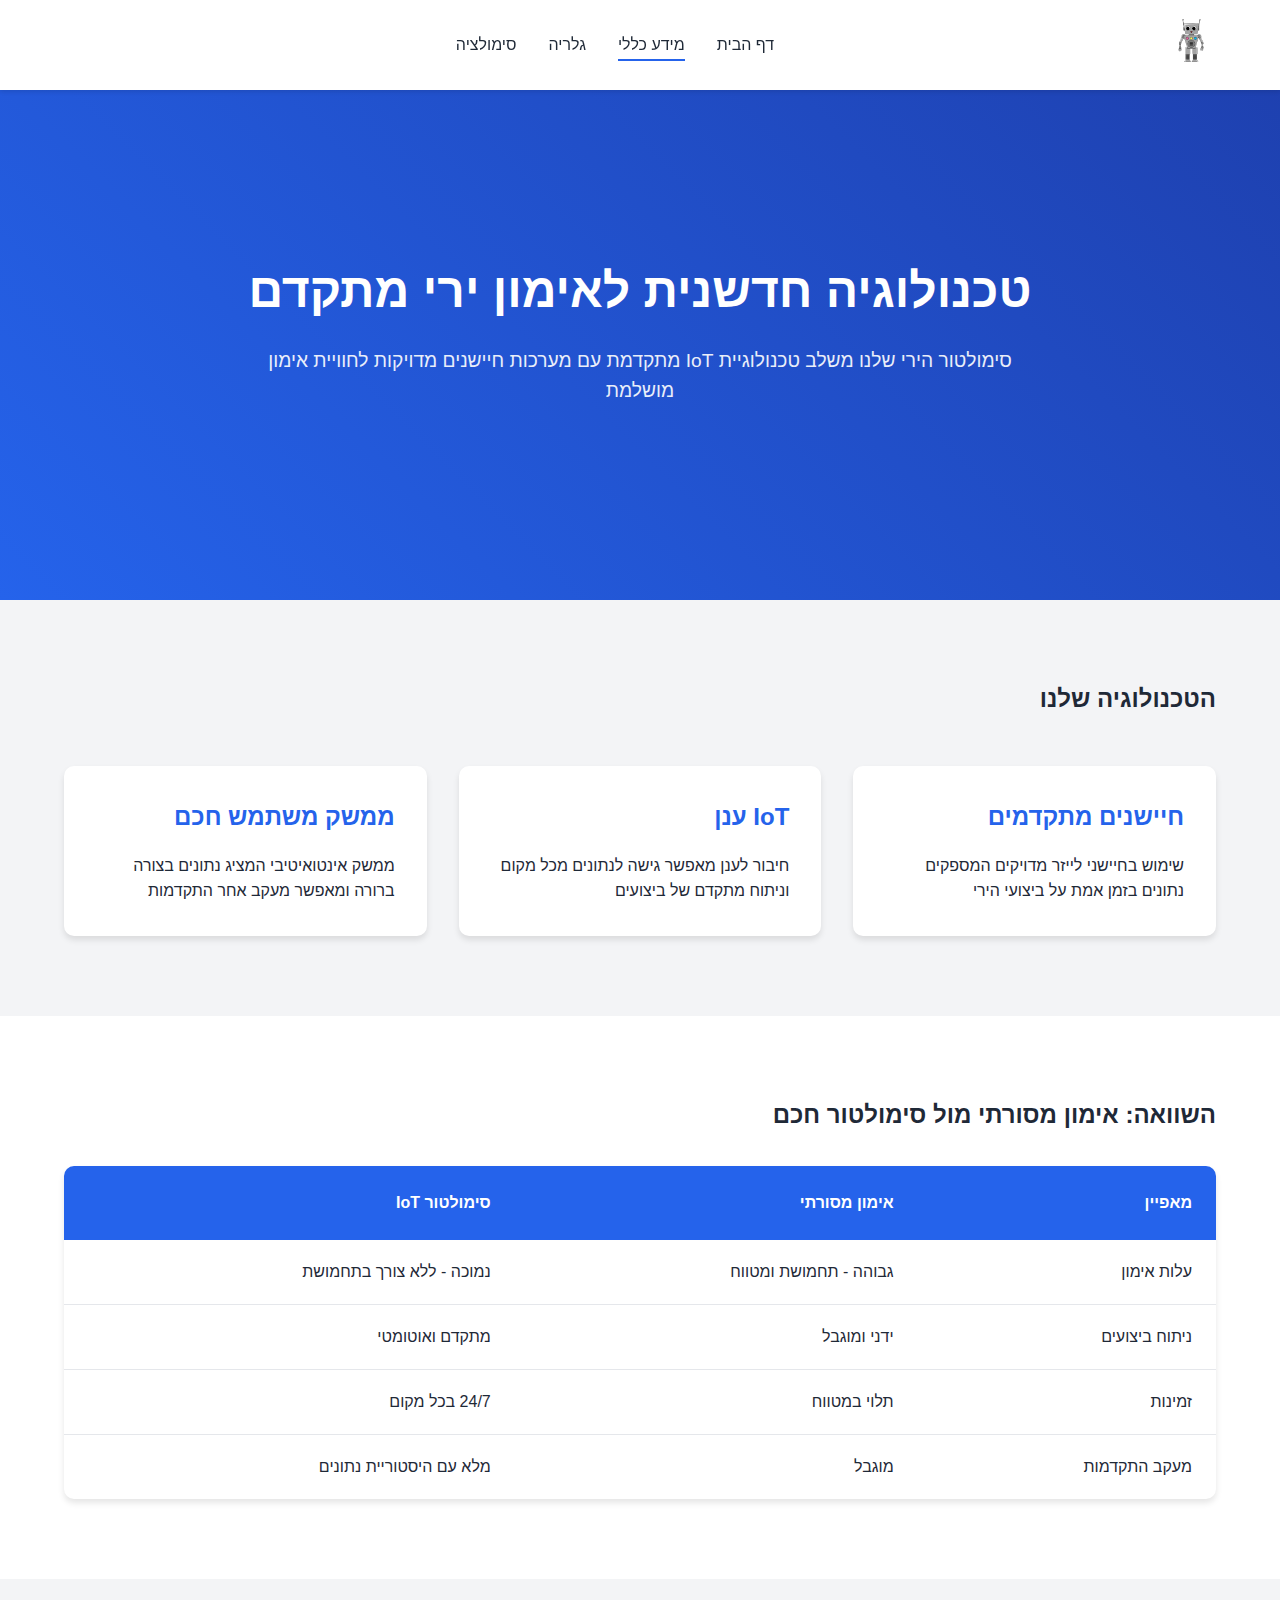
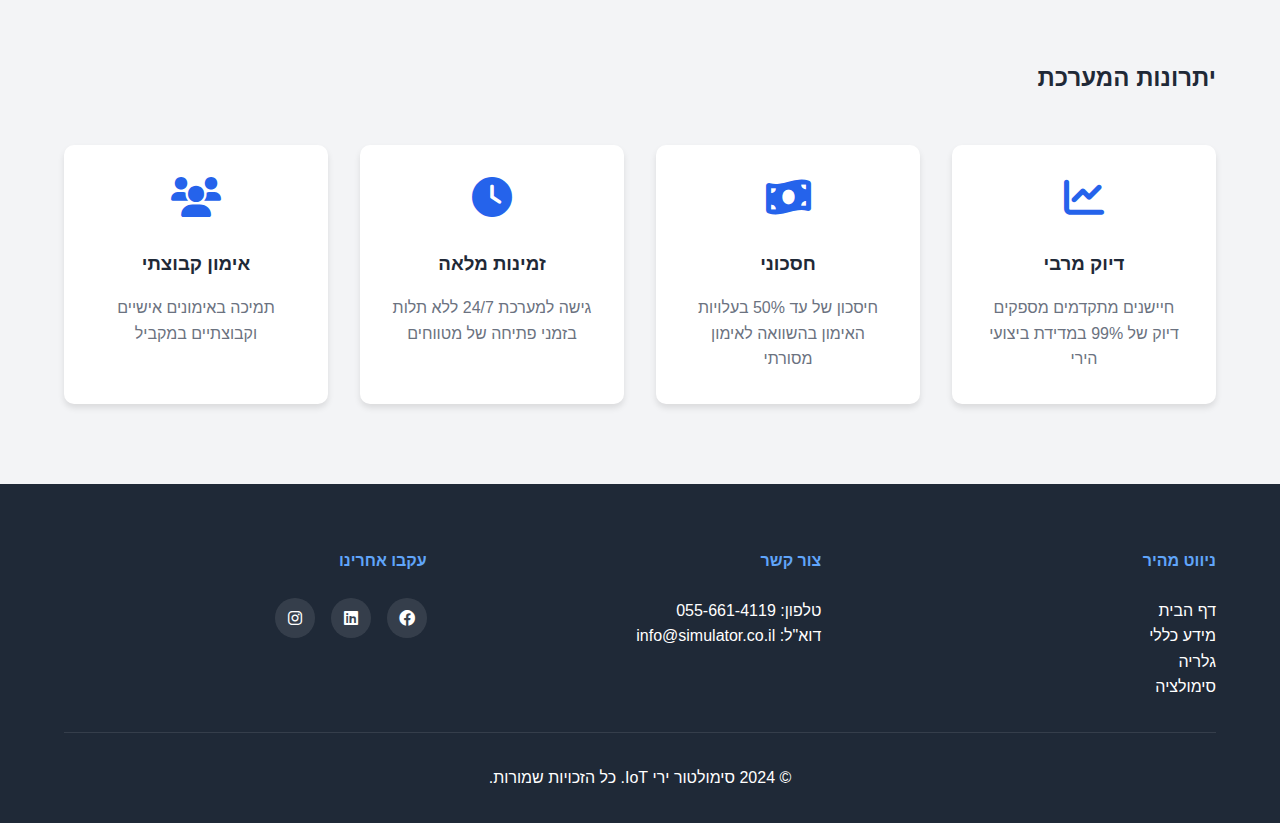
<file: about.html>
<!DOCTYPE html>
<html lang="he" dir="rtl">
<head>
    <meta charset="UTF-8">
    <meta name="viewport" content="width=device-width, initial-scale=1.0">
    <title>אודות - סימולטור ירי IoT</title>
    <link rel="stylesheet" href="css/style.css">
    <link rel="stylesheet" href="https://cdnjs.cloudflare.com/ajax/libs/font-awesome/6.0.0/css/all.min.css">
</head>
<body>
    <!-- Header Section -->
    <header>
        <nav class="navbar">
            <div class="logo">
                <img src="images/logo.png" alt="לוגו סימולטור ירי IoT" class="nav-logo">
            </div>
            <ul class="nav-links">
                <li><a href="index.html">דף הבית</a></li>
                <li><a href="about.html" class="active">מידע כללי</a></li>
                <li><a href="gallery.html">גלריה</a></li>
                <li><a href="simulation.html">סימולציה</a></li>
            </ul>
            <div class="hamburger">
                <span></span>
                <span></span>
                <span></span>
            </div>
        </nav>
    </header>

    <!-- About Hero Section -->
    <section class="about-hero">
        <div class="about-hero-content">
            <h1>טכנולוגיה חדשנית לאימון ירי מתקדם</h1>
            <p>סימולטור הירי שלנו משלב טכנולוגיית IoT מתקדמת עם מערכות חיישנים מדויקות לחוויית אימון מושלמת</p>
        </div>
    </section>

    <!-- Technology Section -->
    <section class="tech-section">
        <h2>הטכנולוגיה שלנו</h2>
        <div class="tech-grid">
            <div class="tech-card">
                <h3>חיישנים מתקדמים</h3>
                <p>שימוש בחיישני לייזר מדויקים המספקים נתונים בזמן אמת על ביצועי הירי</p>
            </div>
            <div class="tech-card">
                <h3>IoT ענן</h3>
                <p>חיבור לענן מאפשר גישה לנתונים מכל מקום וניתוח מתקדם של ביצועים</p>
            </div>
            <div class="tech-card">
                <h3>ממשק משתמש חכם</h3>
                <p>ממשק אינטואיטיבי המציג נתונים בצורה ברורה ומאפשר מעקב אחר התקדמות</p>
            </div>
        </div>
    </section>

    <!-- Comparison Section -->
    <section class="comparison-section">
        <h2>השוואה: אימון מסורתי מול סימולטור חכם</h2>
        <div class="table-container">
            <table class="comparison-table">
                <thead>
                    <tr>
                        <th>מאפיין</th>
                        <th>אימון מסורתי</th>
                        <th>סימולטור IoT</th>
                    </tr>
                </thead>
                <tbody>
                    <tr>
                        <td>עלות אימון</td>
                        <td>גבוהה - תחמושת ומטווח</td>
                        <td>נמוכה - ללא צורך בתחמושת</td>
                    </tr>
                    <tr>
                        <td>ניתוח ביצועים</td>
                        <td>ידני ומוגבל</td>
                        <td>מתקדם ואוטומטי</td>
                    </tr>
                    <tr>
                        <td>זמינות</td>
                        <td>תלוי במטווח</td>
                        <td>24/7 בכל מקום</td>
                    </tr>
                    <tr>
                        <td>מעקב התקדמות</td>
                        <td>מוגבל</td>
                        <td>מלא עם היסטוריית נתונים</td>
                    </tr>
                </tbody>
            </table>
        </div>
    </section>

    <!-- Features Section -->
    <section class="features-about">
        <h2>יתרונות המערכת</h2>
        <div class="features-about-grid">
            <div class="feature-about-card">
                <i class="fas fa-chart-line"></i>
                <h3>דיוק מרבי</h3>
                <p>חיישנים מתקדמים מספקים דיוק של 99% במדידת ביצועי הירי</p>
            </div>
            <div class="feature-about-card">
                <i class="fas fa-money-bill-wave"></i>
                <h3>חסכוני</h3>
                <p>חיסכון של עד 50% בעלויות האימון בהשוואה לאימון מסורתי</p>
            </div>
            <div class="feature-about-card">
                <i class="fas fa-clock"></i>
                <h3>זמינות מלאה</h3>
                <p>גישה למערכת 24/7 ללא תלות בזמני פתיחה של מטווחים</p>
            </div>
            <div class="feature-about-card">
                <i class="fas fa-users"></i>
                <h3>אימון קבוצתי</h3>
                <p>תמיכה באימונים אישיים וקבוצתיים במקביל</p>
            </div>
        </div>
    </section>

    <!-- Footer -->
    <footer>
        <div class="footer-content">
            <div class="footer-section">
                <h4>ניווט מהיר</h4>
                <ul>
                    <li><a href="index.html">דף הבית</a></li>
                    <li><a href="about.html">מידע כללי</a></li>
                    <li><a href="gallery.html">גלריה</a></li>
                    <li><a href="simulation.html">סימולציה</a></li>
                </ul>
            </div>
            <div class="footer-section">
                <h4>צור קשר</h4>
                <p>טלפון: 055-661-4119</p>
                <p>דוא"ל: info@simulator.co.il</p>
            </div>
            <div class="footer-section">
                <h4>עקבו אחרינו</h4>
                <div class="social-links">
                    <a href="#"><i class="fab fa-facebook"></i></a>
                    <a href="#"><i class="fab fa-linkedin"></i></a>
                    <a href="#"><i class="fab fa-instagram"></i></a>
                </div>
            </div>
        </div>
        <div class="footer-bottom">
            <p>&copy; 2024 סימולטור ירי IoT. כל הזכויות שמורות.</p>
        </div>
    </footer>
</body>
</html>
</file>
<file: css/style.css>
/* Reset & Base Styles */
* {
    margin: 0;
    padding: 0;
    box-sizing: border-box;
}

:root {
    --primary-color: #2563eb;
    --secondary-color: #1e40af;
    --accent-color: #60a5fa;
    --text-color: #1f2937;
    --light-text: #6b7280;
    --background-color: #ffffff;
    --light-background: #f3f4f6;
    --border-color: #e5e7eb;
}

body {
    font-family: 'Segoe UI', 'Arial', sans-serif;
    line-height: 1.6;
    color: var(--text-color);
    background-color: var(--background-color);
    direction: rtl;
}

/* Header & Navigation */
.navbar {
    display: flex;
    justify-content: space-between;
    align-items: center;
    padding: 1rem 5%;
    background-color: var(--background-color);
    box-shadow: 0 2px 4px rgba(0, 0, 0, 0.1);
    position: fixed;
    top: 0;
    left: 0;
    right: 0;
    z-index: 1000;
}

.logo img {
    height: 50px;
    width: auto;
}

.nav-links {
    display: flex;
    gap: 2rem;
    list-style: none;
}

.nav-links a {
    text-decoration: none;
    color: var(--text-color);
    font-weight: 500;
    position: relative;
    padding: 0.5rem 0;
}

.nav-links a::after {
    content: '';
    position: absolute;
    bottom: 0;
    left: 0;
    right: 0;
    height: 2px;
    background-color: var(--primary-color);
    transform: scaleX(0);
    transition: transform 0.3s ease;
}

.nav-links a:hover::after,
.nav-links a.active::after {
    transform: scaleX(1);
}

/* Hero Section */
.hero {
    display: flex;
    align-items: center;
    min-height: 100vh;
    padding: 5rem 5%;
    background: linear-gradient(135deg, var(--background-color) 0%, var(--light-background) 100%);
}

.hero-content {
    flex: 1;
    padding-left: 2rem;
}

.hero h1 {
    font-size: 3.5rem;
    margin-bottom: 1.5rem;
    color: var(--text-color);
}

.hero p {
    font-size: 1.25rem;
    color: var(--light-text);
    margin-bottom: 2rem;
}

.hero-image {
    flex: 1;
    display: flex;
    justify-content: center;
    align-items: center;
}

.hero-image {
    position: relative;
    overflow: hidden;
    border-radius: 10px;
    box-shadow: 0 20px 25px -5px rgba(0, 0, 0, 0.1);
}

.hero-image img {
    max-width: 100%;
    height: auto;
    display: block;
}

.hero-overlay {
    position: absolute;
    top: 0;
    left: 0;
    right: 0;
    bottom: 0;
    background: linear-gradient(135deg, rgba(37, 99, 235, 0.1) 0%, rgba(30, 64, 175, 0.2) 100%);
}

.pulse-effect {
    position: absolute;
    top: 50%;
    left: 50%;
    transform: translate(-50%, -50%);
    width: 100px;
    height: 100px;
    background: rgba(96, 165, 250, 0.2);
    border-radius: 50%;
    animation: pulse 2s infinite;
}

@keyframes pulse {
    0% {
        transform: translate(-50%, -50%) scale(1);
        opacity: 1;
    }
    100% {
        transform: translate(-50%, -50%) scale(2);
        opacity: 0;
    }
}

/* Buttons */
.btn {
    display: inline-block;
    padding: 1rem 2rem;
    border-radius: 8px;
    font-weight: 600;
    text-decoration: none;
    transition: transform 0.3s ease, box-shadow 0.3s ease;
}

.btn:hover {
    transform: translateY(-2px);
    box-shadow: 0 10px 15px -3px rgba(0, 0, 0, 0.1);
}

.btn.primary {
    background-color: var(--primary-color);
    color: white;
}

.btn.secondary {
    background-color: transparent;
    border: 2px solid var(--primary-color);
    color: var(--primary-color);
}

/* Features Section */
.features {
    padding: 5rem 5%;
    background-color: var(--light-background);
}

.features h2 {
    text-align: center;
    font-size: 2.5rem;
    margin-bottom: 3rem;
}

.features-grid {
    display: grid;
    grid-template-columns: repeat(auto-fit, minmax(250px, 1fr));
    gap: 2rem;
}

.feature-card {
    background-color: var(--background-color);
    padding: 2rem;
    border-radius: 10px;
    text-align: center;
    box-shadow: 0 4px 6px -1px rgba(0, 0, 0, 0.1);
    transition: transform 0.3s ease;
}

.feature-card:hover {
    transform: translateY(-5px);
}

.feature-card i {
    font-size: 2.5rem;
    color: var(--primary-color);
    margin-bottom: 1rem;
}

.feature-card h3 {
    margin-bottom: 1rem;
    color: var(--text-color);
}

/* Video Section */
.demo-video {
    padding: 5rem 5%;
    text-align: center;
}

.video-container {
    position: relative;
    max-width: 800px;
    margin: 0 auto;
    border-radius: 10px;
    overflow: hidden;
    box-shadow: 0 20px 25px -5px rgba(0, 0, 0, 0.1);
}

.play-button {
    position: absolute;
    top: 50%;
    left: 50%;
    transform: translate(-50%, -50%);
    background-color: rgba(255, 255, 255, 0.9);
    width: 80px;
    height: 80px;
    border-radius: 50%;
    display: flex;
    align-items: center;
    justify-content: center;
    cursor: pointer;
    transition: transform 0.3s ease;
}

.play-button:hover {
    transform: translate(-50%, -50%) scale(1.1);
}

.play-button i {
    font-size: 2rem;
    color: var(--primary-color);
}

/* Stats Section */
.stats {
    padding: 5rem 5%;
    background-color: var(--primary-color);
    color: white;
}

.stats-grid {
    display: grid;
    grid-template-columns: repeat(auto-fit, minmax(200px, 1fr));
    gap: 2rem;
    text-align: center;
}

.stat-card h3 {
    font-size: 3rem;
    margin-bottom: 0.5rem;
}

/* Footer */
footer {
    background-color: var(--text-color);
    color: white;
    padding: 4rem 5% 2rem;
}

.footer-content {
    display: grid;
    grid-template-columns: repeat(auto-fit, minmax(200px, 1fr));
    gap: 2rem;
    margin-bottom: 2rem;
}

.footer-section h4 {
    margin-bottom: 1.5rem;
    color: var(--accent-color);
}

.footer-section ul {
    list-style: none;
}

.footer-section a {
    color: white;
    text-decoration: none;
    transition: color 0.3s ease;
}

.footer-section a:hover {
    color: var(--accent-color);
}

.social-links {
    display: flex;
    gap: 1rem;
}

.social-links a {
    width: 40px;
    height: 40px;
    border-radius: 50%;
    background-color: rgba(255, 255, 255, 0.1);
    display: flex;
    align-items: center;
    justify-content: center;
    transition: background-color 0.3s ease;
}

.social-links a:hover {
    background-color: var(--accent-color);
}

.footer-bottom {
    text-align: center;
    padding-top: 2rem;
    border-top: 1px solid rgba(255, 255, 255, 0.1);
}

/* Responsive Design */
@media (max-width: 768px) {
    .hero {
        flex-direction: column;
        text-align: center;
        padding-top: 6rem;
    }

    .hero-content {
        padding: 0;
        margin-bottom: 2rem;
    }

    .hero h1 {
        font-size: 2.5rem;
    }

    .nav-links {
        display: none;
    }

    .hamburger {
        display: block;
    }

    .features-grid {
        grid-template-columns: 1fr;
    }
}

/* Animations */
@keyframes fadeIn {
    from {
        opacity: 0;
        transform: translateY(20px);
    }
    to {
        opacity: 1;
        transform: translateY(0);
    }
}

.feature-card, .hero-content, .hero-image {
    animation: fadeIn 1s ease-out;
}

/* Table Styles */


/* Specs Section */
.specs {
    padding: 5rem 5%;
}

.specs-grid {
    display: grid;
    grid-template-columns: repeat(auto-fit, minmax(300px, 1fr));
    gap: 2rem;
}

.spec-card {
    background-color: var(--light-background);
    padding: 2rem;
    border-radius: 10px;
    box-shadow: 0 4px 6px -1px rgba(0, 0, 0, 0.1);
}

.spec-card h3 {
    margin-bottom: 1rem;
    color: var(--primary-color);
}

.spec-card ul {
    list-style-type: none;
}

.spec-card li {
    padding: 0.5rem 0;
    border-bottom: 1px solid var(--border-color);
}

.spec-card li:last-child {
    border-bottom: none;
}
/* Gallery Main Styles */
.gallery-main {
    padding-top: 80px;
    min-height: 100vh;
}

/* Video Section */
.video-section {
    padding: 2rem 5%;
    background-color: var(--light-background);
}

.video-section h2 {
    text-align: center;
    margin-bottom: 2rem;
    color: var(--text-color);
    font-size: 2rem;
}

.video-container {
    max-width: 1000px;
    margin: 0 auto;
    padding: 0 1rem;
}

.video-wrapper {
    position: relative;
    padding-bottom: 56.25%; /* 16:9 Aspect Ratio */
    height: 0;
    overflow: hidden;
    border-radius: 10px;
    box-shadow: 0 4px 6px rgba(0, 0, 0, 0.1);
}

.video-wrapper iframe {
    position: absolute;
    top: 0;
    left: 0;
    width: 100%;
    height: 100%;
    border-radius: 10px;
}

/* Image Gallery */
.image-gallery {
    padding: 3rem 5%;
}

.image-gallery h2 {
    text-align: center;
    margin-bottom: 2rem;
    color: var(--text-color);
    font-size: 2rem;
}

.gallery-grid {
    display: grid;
    grid-template-columns: repeat(auto-fit, minmax(250px, 1fr));
    gap: 2rem;
    max-width: 1200px;
    margin: 0 auto;
    padding: 0 1rem;
}

.gallery-card {
    background: white;
    border-radius: 10px;
    overflow: hidden;
    box-shadow: 0 4px 6px rgba(0, 0, 0, 0.1);
    transition: transform 0.3s ease;
}

.gallery-card:hover {
    transform: translateY(-5px);
}

.gallery-img {
    width: 100%;
    height: 200px; /* ×§×‘×•×¢ ×œ×›×œ ×”×ª×ž×•× ×•×ª */
    object-fit: cover;
    display: block;
}

.gallery-info {
    padding: 1rem;
    background: white;
}

.gallery-info h3 {
    color: var(--text-color);
    margin-bottom: 0.5rem;
    font-size: 1.2rem;
}

.gallery-info p {
    color: var(--light-text);
    font-size: 0.9rem;
}

/* Responsive Design */
@media screen and (max-width: 768px) {
    .gallery-grid {
        grid-template-columns: repeat(auto-fit, minmax(200px, 1fr));
        gap: 1rem;
        padding: 0 0.5rem;
    }

    .gallery-img {
        height: 180px;
    }

    .video-section,
    .image-gallery {
        padding: 2rem 3%;
    }

    .gallery-info h3 {
        font-size: 1.1rem;
    }

    .gallery-info p {
        font-size: 0.8rem;
    }
}

@media screen and (max-width: 480px) {
    .gallery-grid {
        grid-template-columns: 1fr;
    }

    .gallery-img {
        height: 200px;
    }

    .video-section h2,
    .image-gallery h2 {
        font-size: 1.5rem;
    }
}

/* Nav Logo Size */
.nav-logo {
    height: 40px;
    width: auto;
}
/* Hero Section */
.hero {
    padding: 120px 5% 60px;
    display: flex;
    align-items: center;
    gap: 2rem;
    background: linear-gradient(135deg, var(--background-color) 0%, var(--light-background) 100%);
}

.hero-content {
    flex: 1;
}

.hero h1 {
    font-size: 3.5rem;
    margin-bottom: 1.5rem;
    color: var(--text-color);
}

.hero p {
    font-size: 1.25rem;
    color: var(--light-text);
    margin-bottom: 2rem;
}

.hero-image {
    flex: 1;
    border-radius: 20px;
    overflow: hidden;
    box-shadow: 0 20px 25px -5px rgba(0, 0, 0, 0.1);
}

.hero-image img {
    width: 100%;
    height: auto;
    display: block;
    transform: scale(1.02);
}

/* Stats Section */
.stats {
    background-color: var(--primary-color);
    padding: 4rem 5%;
    color: white;
}

.stats-container {
    display: flex;
    justify-content: space-around;
    max-width: 1200px;
    margin: 0 auto;
    flex-wrap: wrap;
    gap: 2rem;
}

.stat-box {
    text-align: center;
    flex: 1;
    min-width: 200px;
}

.stat-number {
    font-size: 3.5rem;
    font-weight: bold;
    margin-bottom: 0.5rem;
}

.stat-text {
    font-size: 1.1rem;
    opacity: 0.9;
}

/* Features Section */
.features {
    padding: 5rem 5%;
    background-color: var(--light-background);
}

.features h2 {
    text-align: center;
    font-size: 2.5rem;
    margin-bottom: 3rem;
}

.features-grid {
    display: grid;
    grid-template-columns: repeat(auto-fit, minmax(250px, 1fr));
    gap: 2rem;
    max-width: 1200px;
    margin: 0 auto;
}

.feature-card {
    background-color: white;
    padding: 2rem;
    border-radius: 10px;
    text-align: center;
    box-shadow: 0 4px 6px rgba(0, 0, 0, 0.1);
    transition: transform 0.3s ease;
}

.feature-card:hover {
    transform: translateY(-5px);
}

.feature-card i {
    font-size: 2.5rem;
    color: var(--primary-color);
    margin-bottom: 1rem;
}

.feature-card h3 {
    margin-bottom: 1rem;
}

/* Preview Section */
.preview {
    padding: 5rem 5%;
    background-color: var(--background-color);
}

.preview h2 {
    text-align: center;
    font-size: 2.5rem;
    margin-bottom: 2rem;
}

.preview .video-container {
    max-width: 800px;
    margin: 0 auto;
    position: relative;
    padding-bottom: 56.25%; /* 16:9 Aspect Ratio */
    height: 0;
    overflow: hidden;
    border-radius: 10px;
    box-shadow: 0 20px 25px -5px rgba(0, 0, 0, 0.1);
}

.preview .video-container iframe {
    position: absolute;
    top: 0;
    left: 0;
    width: 100%;
    height: 100%;
}

/* CTA Section */
.cta {
    padding: 5rem 5%;
    background: linear-gradient(135deg, var(--primary-color) 0%, var(--secondary-color) 100%);
    color: white;
    text-align: center;
}

.cta-content {
    max-width: 600px;
    margin: 0 auto;
}

.cta h2 {
    font-size: 2.5rem;
    margin-bottom: 1rem;
}

.cta p {
    margin-bottom: 2rem;
    font-size: 1.1rem;
    opacity: 0.9;
}

.cta .btn {
    background-color: white;
    color: var(--primary-color);
    font-size: 1.1rem;
}

/* Responsive Design */
@media screen and (max-width: 768px) {
    .hero {
        flex-direction: column;
        text-align: center;
        padding: 100px 5% 40px;
    }

    .hero h1 {
        font-size: 2.5rem;
    }

    .hero-buttons {
        justify-content: center;
    }

    .stats-container {
        gap: 1.5rem;
    }

    .stat-box {
        min-width: 150px;
    }

    .stat-number {
        font-size: 2.5rem;
    }
}

@media screen and (max-width: 480px) {
    .hero p {
        font-size: 1rem;
    }

    .features h2,
    .preview h2,
    .cta h2 {
        font-size: 2rem;
    }
    
    .feature-card {
        padding: 1.5rem;
    }
}
/* Contact Hero Section */
.contact-hero {
    padding: 120px 5% 60px;
    background: linear-gradient(135deg, var(--primary-color) 0%, var(--secondary-color) 100%);
    color: white;
    text-align: center;
}

.contact-hero h1 {
    font-size: 3rem;
    margin-bottom: 1rem;
}

.contact-hero p {
    font-size: 1.2rem;
    opacity: 0.9;
}

/* Contact Section */
.contact-section {
    padding: 4rem 5%;
    background-color: var(--light-background);
}

.contact-container {
    display: grid;
    grid-template-columns: 1fr 2fr;
    gap: 3rem;
    max-width: 1200px;
    margin: 0 auto;
    background: white;
    border-radius: 15px;
    box-shadow: 0 4px 6px rgba(0, 0, 0, 0.1);
    overflow: hidden;
}

/* Contact Info */
.contact-info {
    padding: 2rem;
    background-color: var(--primary-color);
    color: white;
}

.contact-info h2 {
    margin-bottom: 2rem;
    font-size: 1.8rem;
}

.info-item {
    display: flex;
    align-items: flex-start;
    margin-bottom: 1.5rem;
    gap: 1rem;
}

.info-item i {
    font-size: 1.5rem;
    color: rgba(255, 255, 255, 0.9);
}

.info-item h3 {
    margin-bottom: 0.5rem;
    font-size: 1.1rem;
}

.info-item p {
    opacity: 0.9;
}

/* Contact Form */
.contact-form {
    padding: 2rem;
}

.contact-form h2 {
    margin-bottom: 2rem;
    color: var(--text-color);
    font-size: 1.8rem;
}

.form-group {
    margin-bottom: 1.5rem;
}

.form-group label {
    display: block;
    margin-bottom: 0.5rem;
    color: var(--text-color);
    font-weight: 500;
}

.form-group input[type="text"],
.form-group input[type="email"],
.form-group input[type="tel"],
.form-group select,
.form-group textarea {
    width: 100%;
    padding: 0.8rem;
    border: 1px solid var(--border-color);
    border-radius: 5px;
    font-size: 1rem;
    transition: border-color 0.3s ease;
}

.form-group input:focus,
.form-group select:focus,
.form-group textarea:focus {
    border-color: var(--primary-color);
    outline: none;
}

/* Radio & Checkbox Groups */
.radio-group,
.checkbox-group {
    display: flex;
    gap: 1.5rem;
    flex-wrap: wrap;
}

.radio-group label,
.checkbox-group label {
    display: flex;
    align-items: center;
    gap: 0.5rem;
    cursor: pointer;
}

/* Submit Button */
.submit-btn {
    background-color: var(--primary-color);
    color: white;
    padding: 1rem 2rem;
    border: none;
    border-radius: 5px;
    font-size: 1.1rem;
    cursor: pointer;
    transition: background-color 0.3s ease;
    width: 100%;
}

.submit-btn:hover {
    background-color: var(--secondary-color);
}

/* Responsive Design */
@media screen and (max-width: 900px) {
    .contact-container {
        grid-template-columns: 1fr;
    }

    .contact-info {
        padding: 2rem;
    }

    .radio-group,
    .checkbox-group {
        gap: 1rem;
    }
}

@media screen and (max-width: 480px) {
    .contact-hero h1 {
        font-size: 2rem;
    }

    .contact-hero p {
        font-size: 1rem;
    }

    .contact-form,
    .contact-info {
        padding: 1.5rem;
    }

    .info-item {
        flex-direction: column;
        text-align: center;
    }

    .info-item i {
        margin-bottom: 0.5rem;
    }
}
/* Contact Hero Section */
.contact-hero {
    padding: 120px 5% 60px;
    background: linear-gradient(135deg, var(--primary-color) 0%, var(--secondary-color) 100%);
    color: white;
    text-align: center;
}

.contact-hero h1 {
    font-size: 3rem;
    margin-bottom: 1rem;
}

.contact-hero p {
    font-size: 1.2rem;
    opacity: 0.9;
}

/* Contact Section */
.contact-section {
    padding: 4rem 5%;
    background-color: var(--light-background);
}

.contact-container {
    display: grid;
    grid-template-columns: 1fr 2fr;
    gap: 3rem;
    max-width: 1200px;
    margin: 0 auto;
    background: white;
    border-radius: 15px;
    box-shadow: 0 4px 6px rgba(0, 0, 0, 0.1);
    overflow: hidden;
}

/* Contact Info */
.contact-info {
    padding: 2rem;
    background-color: var(--primary-color);
    color: white;
}

.contact-info h2 {
    margin-bottom: 2rem;
    font-size: 1.8rem;
}

.info-item {
    display: flex;
    align-items: flex-start;
    margin-bottom: 1.5rem;
    gap: 1rem;
}

.info-item i {
    font-size: 1.5rem;
    color: rgba(255, 255, 255, 0.9);
}

.info-item h3 {
    margin-bottom: 0.5rem;
    font-size: 1.1rem;
}

.info-item p {
    opacity: 0.9;
}

/* Contact Form */
.contact-form {
    padding: 2rem;
}

.contact-form h2 {
    margin-bottom: 2rem;
    color: var(--text-color);
    font-size: 1.8rem;
}

.form-group {
    margin-bottom: 1.5rem;
}

.form-group label {
    display: block;
    margin-bottom: 0.5rem;
    color: var(--text-color);
    font-weight: 500;
}

.form-group input[type="text"],
.form-group input[type="email"],
.form-group input[type="tel"],
.form-group select,
.form-group textarea {
    width: 100%;
    padding: 0.8rem;
    border: 1px solid var(--border-color);
    border-radius: 5px;
    font-size: 1rem;
    transition: border-color 0.3s ease;
}

.form-group input:focus,
.form-group select:focus,
.form-group textarea:focus {
    border-color: var(--primary-color);
    outline: none;
}

/* Radio & Checkbox Groups */
.radio-group,
.checkbox-group {
    display: flex;
    gap: 1.5rem;
    flex-wrap: wrap;
}

.radio-group label,
.checkbox-group label {
    display: flex;
    align-items: center;
    gap: 0.5rem;
    cursor: pointer;
}

/* Submit Button */
.submit-btn {
    background-color: var(--primary-color);
    color: white;
    padding: 1rem 2rem;
    border: none;
    border-radius: 5px;
    font-size: 1.1rem;
    cursor: pointer;
    transition: background-color 0.3s ease;
    width: 100%;
}

.submit-btn:hover {
    background-color: var(--secondary-color);
}

/* Responsive Design */
@media screen and (max-width: 900px) {
    .contact-container {
        grid-template-columns: 1fr;
    }

    .contact-info {
        padding: 2rem;
    }

    .radio-group,
    .checkbox-group {
        gap: 1rem;
    }
}

@media screen and (max-width: 480px) {
    .contact-hero h1 {
        font-size: 2rem;
    }

    .contact-hero p {
        font-size: 1rem;
    }

    .contact-form,
    .contact-info {
        padding: 1.5rem;
    }

    .info-item {
        flex-direction: column;
        text-align: center;
    }

    .info-item i {
        margin-bottom: 0.5rem;
    }
}
/* About Page Hero Section */
.about-hero {
    min-height: 60vh;
    background: linear-gradient(45deg, var(--primary-color), var(--secondary-color));
    position: relative;
    display: flex;
    align-items: center;
    justify-content: center;
    text-align: center;
    color: white;
    padding: 2rem;
    margin-top: 60px;
}

.about-hero-content {
    max-width: 800px;
    margin: 0 auto;
    z-index: 1;
}

.about-hero h1 {
    font-size: 3rem;
    margin-bottom: 1rem;
    animation: fadeInUp 1s ease;
}

.about-hero p {
    font-size: 1.2rem;
    opacity: 0.9;
    animation: fadeInUp 1s ease 0.2s;
}

/* Technology Section */
.tech-section {
    padding: 5rem 5%;
    background-color: var(--light-background);
}

.tech-grid {
    display: grid;
    grid-template-columns: repeat(auto-fit, minmax(300px, 1fr));
    gap: 2rem;
    margin-top: 3rem;
}

.tech-card {
    background: white;
    padding: 2rem;
    border-radius: 10px;
    box-shadow: 0 4px 6px rgba(0, 0, 0, 0.1);
    transition: transform 0.3s ease;
}

.tech-card:hover {
    transform: translateY(-5px);
}

.tech-card h3 {
    color: var(--primary-color);
    margin-bottom: 1rem;
    font-size: 1.5rem;
}

/* Comparison Table */
.comparison-section {
    padding: 5rem 5%;
    background: white;
}

.comparison-table {
    width: 100%;
    margin-top: 2rem;
    border-collapse: collapse;
    background: white;
    box-shadow: 0 4px 6px rgba(0, 0, 0, 0.1);
    border-radius: 10px;
    overflow: hidden;
}

.comparison-table th {
    background: var(--primary-color);
    color: white;
    padding: 1.5rem;
    text-align: right;
}

.comparison-table td {
    padding: 1.2rem 1.5rem;
    border-bottom: 1px solid var(--border-color);
}

.comparison-table tr:last-child td {
    border-bottom: none;
}

.comparison-table tr:hover td {
    background-color: var(--light-background);
}

/* Features Section */
.features-about {
    padding: 5rem 5%;
    background: var(--light-background);
}

.features-about-grid {
    display: grid;
    grid-template-columns: repeat(auto-fit, minmax(250px, 1fr));
    gap: 2rem;
    margin-top: 3rem;
}

.feature-about-card {
    background: white;
    padding: 2rem;
    border-radius: 10px;
    text-align: center;
    box-shadow: 0 4px 6px rgba(0, 0, 0, 0.1);
    transition: all 0.3s ease;
}

.feature-about-card:hover {
    transform: translateY(-5px);
    box-shadow: 0 10px 20px rgba(0, 0, 0, 0.1);
}

.feature-about-card i {
    font-size: 2.5rem;
    color: var(--primary-color);
    margin-bottom: 1rem;
}

.feature-about-card h3 {
    margin: 1rem 0;
    color: var(--text-color);
}

.feature-about-card p {
    color: var(--light-text);
    line-height: 1.6;
}

/* Responsive Design */
@media (max-width: 768px) {
    .about-hero h1 {
        font-size: 2rem;
    }
    
    .tech-grid {
        grid-template-columns: 1fr;
    }
    
    .comparison-table {
        font-size: 0.9rem;
    }
    
    .comparison-table th,
    .comparison-table td {
        padding: 1rem;
    }
    
    .features-about-grid {
        grid-template-columns: 1fr;
    }
}

/* Animations */
@keyframes fadeInUp {
    from {
        opacity: 0;
        transform: translateY(20px);
    }
    to {
        opacity: 1;
        transform: translateY(0);
    }
}
/* Enhanced Animations */
@keyframes pulse {
    0% { transform: scale(1); }
    50% { transform: scale(1.05); }
    100% { transform: scale(1); }
}

@keyframes slideInRight {
    from {
        transform: translateX(100px);
        opacity: 0;
    }
    to {
        transform: translateX(0);
        opacity: 1;
    }
}

@keyframes slideInLeft {
    from {
        transform: translateX(-100px);
        opacity: 0;
    }
    to {
        transform: translateX(0);
        opacity: 1;
    }
}

@keyframes numberCount {
    from {
        opacity: 0;
        transform: translateY(20px);
    }
    to {
        opacity: 1;
        transform: translateY(0);
    }
}

/* Apply animations to elements */
.hero-content {
    animation: slideInRight 1s ease-out;
}

.hero-image {
    animation: slideInLeft 1s ease-out;
}

.stat-card {
    animation: numberCount 0.8s ease-out forwards;
}

.stat-card:nth-child(2) {
    animation-delay: 0.2s;
}

.stat-card:nth-child(3) {
    animation-delay: 0.4s;
}

.stat-card:nth-child(4) {
    animation-delay: 0.6s;
}

.cta-buttons .btn {
    animation: pulse 2s infinite;
}

/* External Links Section Styles */
.external-links {
    padding: 4rem 5%;
    background-color: var(--light-background);
}

.external-links h2 {
    text-align: center;
    margin-bottom: 3rem;
}

.links-grid {
    display: grid;
    grid-template-columns: repeat(auto-fit, minmax(250px, 1fr));
    gap: 2rem;
    margin: 0 auto;
    max-width: 1200px;
}

.link-card {
    background: white;
    padding: 2rem;
    border-radius: 10px;
    box-shadow: 0 4px 6px rgba(0, 0, 0, 0.1);
    transition: all 0.3s ease;
    text-align: center;
}

.link-card:hover {
    transform: translateY(-5px);
    box-shadow: 0 10px 15px rgba(0, 0, 0, 0.1);
}

.link-card img {
    width: 60px;
    height: 60px;
    margin-bottom: 1rem;
}

.link-card h3 {
    margin-bottom: 1rem;
    color: var(--primary-color);
}

.link-card p {
    color: var(--light-text);
    margin-bottom: 1rem;
}

.link-card a {
    color: var(--primary-color);
    text-decoration: none;
    font-weight: 600;
    display: inline-block;
    padding: 0.5rem 1rem;
    border: 2px solid var(--primary-color);
    border-radius: 5px;
    transition: all 0.3s ease;
}

.link-card a:hover {
    background-color: var(--primary-color);
    color: white;
}

/* Interactive Table Animation */
.comparison-table tr {
    transition: all 0.3s ease;
}

.comparison-table tr:hover {
    transform: scale(1.01);
    background-color: var(--light-background);
}

/* Form Animations */
.form-group input,
.form-group textarea,
.form-group select {
    transition: all 0.3s ease;
    border: 2px solid transparent;
}

.form-group input:focus,
.form-group textarea:focus,
.form-group select:focus {
    border-color: var(--primary-color);
    transform: translateY(-2px);
    box-shadow: 0 5px 15px rgba(0, 0, 0, 0.1);
}

/* Loading Animation for Images */
.gallery-item img {
    transition: all 0.5s ease;
}

.gallery-item.loading {
    position: relative;
}

.gallery-item.loading::after {
    content: '';
    position: absolute;
    top: 50%;
    left: 50%;
    transform: translate(-50%, -50%);
    width: 40px;
    height: 40px;
    border: 4px solid #f3f3f3;
    border-top: 4px solid var(--primary-color);
    border-radius: 50%;
    animation: spin 1s linear infinite;
}

@keyframes spin {
    0% { transform: translate(-50%, -50%) rotate(0deg); }
    100% { transform: translate(-50%, -50%) rotate(360deg); }
}

/* ============================================= */
/* Login & Signup Forms */
/* ============================================= */

.login-page,
.signup-page {
    display: flex;
    justify-content: center;
    align-items: center;
    min-height: 100vh;
    background: linear-gradient(135deg, var(--light-background) 0%, var(--background-color) 100%);
    padding: 2rem;
}

.login-container,
.signup-container {
    background: var(--background-color);
    border-radius: 10px;
    box-shadow: 0 10px 25px rgba(0, 0, 0, 0.1);
    padding: 2.5rem;
    max-width: 400px;
    width: 100%;
    text-align: center;
    animation: fadeIn 0.8s ease-in-out;
}

.login-container h1,
.signup-container h1 {
    font-size: 2rem;
    margin-bottom: 1.5rem;
    color: var(--primary-color);
}

.form-group {
    margin-bottom: 1.5rem;
    text-align: right;
}

.form-group label {
    display: block;
    margin-bottom: 0.5rem;
    font-size: 1rem;
    font-weight: 500;
    color: var(--text-color);
}

.form-group input {
    width: 100%;
    padding: 0.8rem;
    border: 1px solid var(--border-color);
    border-radius: 5px;
    font-size: 1rem;
    transition: border-color 0.3s ease, box-shadow 0.3s ease;
}

.form-group input:focus {
    border-color: var(--primary-color);
    box-shadow: 0 0 8px rgba(37, 99, 235, 0.2);
    outline: none;
}

button[type="submit"] {
    width: 100%;
    padding: 0.8rem;
    font-size: 1rem;
    font-weight: 600;
    color: white;
    background-color: var(--primary-color);
    border: none;
    border-radius: 5px;
    cursor: pointer;
    transition: background-color 0.3s ease, box-shadow 0.3s ease;
}

button[type="submit"]:hover {
    background-color: var(--secondary-color);
    box-shadow: 0 5px 15px rgba(37, 99, 235, 0.2);
}

/* Link for switching between login/signup */
.login-container p,
.signup-container p {
    margin-top: 1rem;
    font-size: 0.9rem;
    color: var(--light-text);
}

.login-container a,
.signup-container a {
    color: var(--primary-color);
    text-decoration: none;
    font-weight: 500;
    transition: color 0.3s ease;
}

.login-container a:hover,
.signup-container a:hover {
    color: var(--secondary-color);
}

/* Error Message */
#error-message {
    color: #e11d48;
    font-size: 0.9rem;
    margin-top: 1rem;
}

@keyframes fadeIn {
    from {
        opacity: 0;
        transform: translateY(-20px);
    }
    to {
        opacity: 1;
        transform: translateY(0);
    }
}

@media (max-width: 480px) {
    .login-container,
    .signup-container {
        padding: 1.5rem;
    }

    .login-container h1,
    .signup-container h1 {
        font-size: 1.5rem;
    }

    .form-group input {
        padding: 0.6rem;
    }

    button[type="submit"] {
        padding: 0.6rem;
    }
      
    
    
}
</file>
